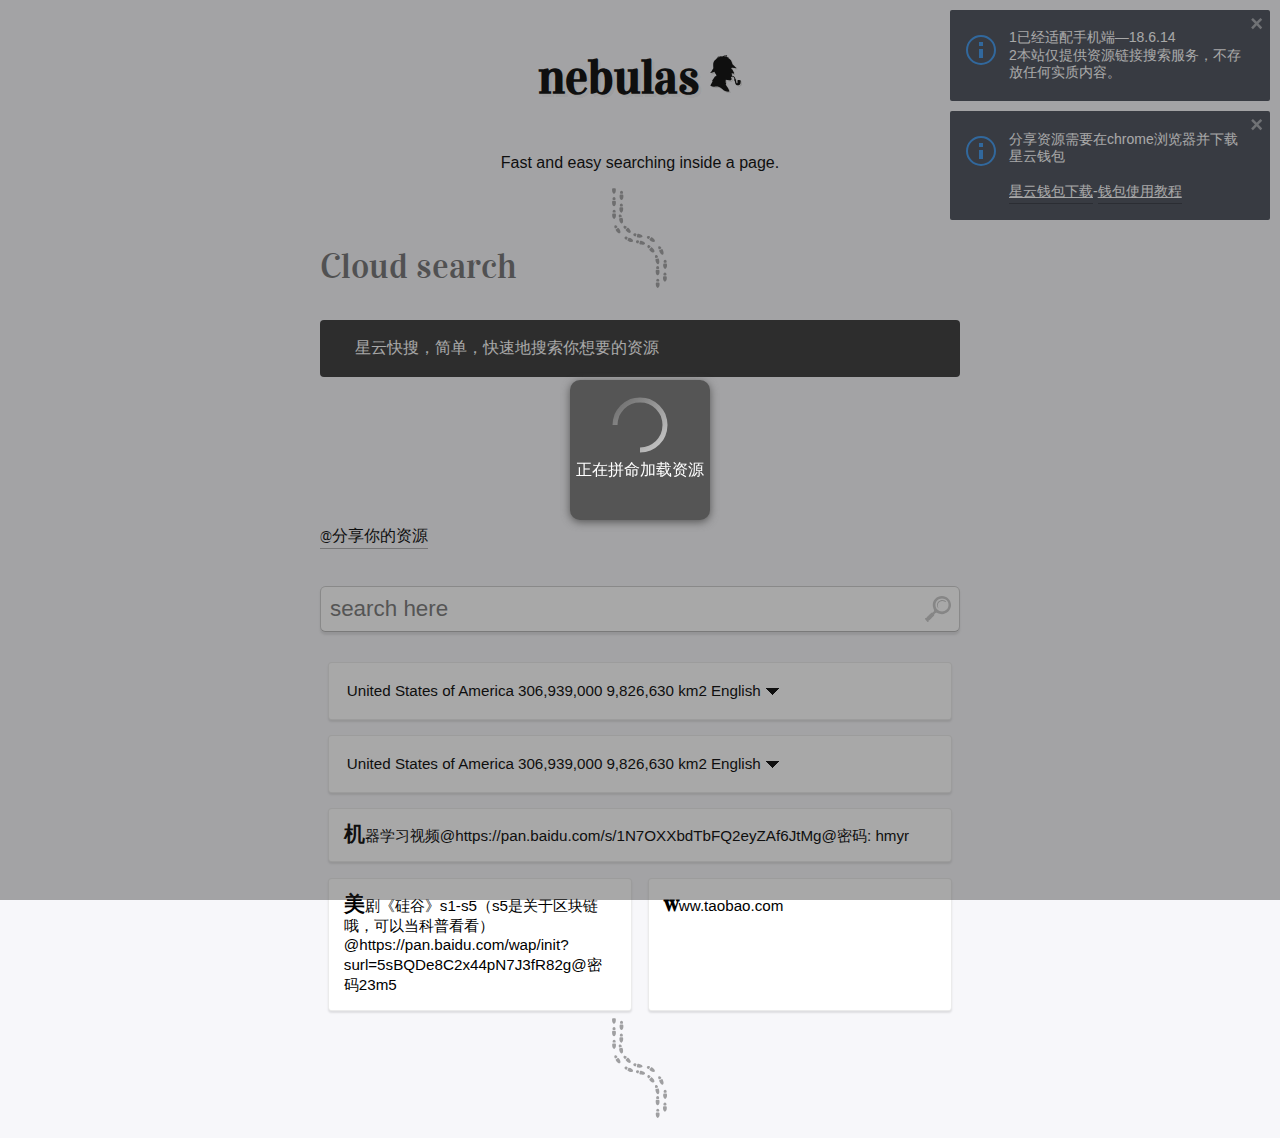
<file: index.html>
<!DOCTYPE html>
<!-- @author Haroen <hello@haroen.me> -->
<html lang="en">

<head>
  <title>星云dapp搜索引擎</title>
  <meta charset="utf-8" />
  <meta name="viewport" content="width=device-width, initial-scale=1.0, shrink-to-fit=no" />
  <link href='https://fonts.googleapis.com/css?family=Vidaloka' rel='stylesheet' type='text/css'>
  <link rel="stylesheet" href="css/style.css">
  <script src="js/jquery-1.9.1.js" type="text/javascript" charset="utf-8"></script>
<script src="js/xcConfirm.js" type="text/javascript" charset="utf-8"></script>
<link rel="stylesheet" type="text/css" href="css/xcConfirm.css"/>
<script type="text/javascript" src="./dist/nebulas.js"></script>
<link href="css/spop.min.css" rel="stylesheet"/>
<script type="text/javascript" src="./dist/nebPay.js"></script>
<script  src="js/alert.js"></script>
<link rel="stylesheet" href="css/bootstrap-table-expandable.css">
<script src="js/bootstrap-table-expandable.js"></script>




<link rel="stylesheet" type="text/css" href="./css/mobie.css" media="only screen and (max-device-width:700px)">	


 
<script type="text/javascript">
    var dappContactAddress = "n1jEQBjtSZs2LoTHQSLLi1J5o1jEd9a7cNA";
    var nebulas = require("nebulas"), Account = Account, neb = new nebulas.Neb();
    neb.setRequest(new nebulas.HttpRequest("https://mainnet.nebulas.io"));
    var NebPay = require("nebpay");     //https://github.com/nebulasio/nebPay
    var nebPay = new NebPay();
    var serialNumber;
    
	  var from = dappContactAddress
        var value = "0";
        var nonce = "0"
        var gas_price = "1000000"
        var gas_limit = "2000000"
        var callFunction = "getlength";
        var callArgs = "[]";
		var aaa;
		var number=0;
        console.log(callArgs);
        var contract = {
            "function": callFunction,
            "args": callArgs
        }
    function get(){
      showLoading({
            title:"正在拼命加载资源",
            mask:true,
            success:function (res) {
                console.warn(JSON.stringify(res))
            }
        });
        setTimeout(function(){
            hideLoading()
        },2000);
        spop('1已经适配手机端—18.6.14<br>2本站仅提供资源链接搜索服务，不存放任何实质内容。');
        spop('分享资源需要在chrome浏览器并下载星云钱包<br><br><a href="https://github.com/nebulasio/WebExtensionWallet" target="_blank">星云钱包下载</a>-<a href="https://chinawhite666.github.io/Nebulas-Exchange/help.html" target="_blank">钱包使用教程</a>');
		console.log("111");
   
		var callFunction = "getJoker";
        
		for(var i=0;i<30;i++){
			console.log("222");
			var callArgs = "[\""+i+"\"]";
			var contract = {
            "function": callFunction,
            "args": callArgs
			}
			neb.api.call(from, dappContactAddress, value, nonce, gas_price, gas_limit, contract).then(function (resp) {
            var result = resp.result;
            
      result = JSON.parse(result);
			var contentstr = result.content;
			if(contentstr.length>0 ){

         var a= document.getElementById("list");
        var b = document.createElement("blockquote");
         b.innerHTML=contentstr;
         a.appendChild(b);
         holmes({
        input: '.search input',
        find: '.results blockquote',
        placeholder: '',
        class: {
          visible: 'visible',
          hidden: 'hidden'
        }
          });
          
			
		
			
		  }
        }).catch(function (err) {
            console.log("error :" + err.message);

        })

		}



	}
  
	window.onload =get;




    
	$(function(){
		
	
    
    $("#btn6").click(function(){
					var txt=  "格式:内容介绍 链接 密码";
        
					window.wxc.xcConfirm(txt, window.wxc.xcConfirm.typeEnum.input,{
						onOk:function(v){
              var to = dappContactAddress;
              var callFunction = "save";
              var value = "0";
              var callArgs = "[\"" +v+ "\"]";
              serialNumber = nebPay.call(to, value, callFunction, callArgs, {    //使用nebpay的call接口去调用合约,
                listener: function (resp) {
                    console.log("thecallback is " + resp)
                    if(typeof resp == "string"){
                    console.log("reject! cancel");
                     alert("已取消上传")
               
                    }else{
                      var a= document.getElementById("list");
                       var b = document.createElement("blockquote");
                      b.innerHTML=v;
                      a.appendChild(b);
                      alert("上传成功");
                
                
            }
                }
            });


            
              
							console.log(v);
						}
					});
				});

	});
</script>

</head>

<body>
  <header>
    <h1>
      <a href="#">nebulas</a>
      <img src="images/holmes_logo-hover.svg" alt="Holmes Logo">
    </h1>
    <p>Fast and easy searching inside a page.</p>
  </header>
  <span class="separator" data-category="Cloud search"></span>
 
  <pre><code class="microlight">
  星云快搜，简单，快速地搜索你想要的资源
    </code></pre>
    <pre><code class="microlight hidden" id="full-doc">
holmes({
  // queryselector for the input
  input: '.search input',
  // queryselector for element to search in
  find: '.results article',
  // (optional) text to show when no results
  placeholder: 'no results',
  class: {
    // (optional) class to add to matched elements
    visible: 'visible',
    // (optional) class to add to non-matched elements
    hidden: 'hidden'
  },
  // (optional) if true, this will refresh the content every search
  dynamic: false,
  // (optional) needs to be true if the input is a contenteditable field instead of a
  contenteditable: false,
  // (optional) in case you don't want to wait for DOMContentLoaded before starting Holmes:
  instant: true
});
    </code></pre>
 
  <span class="separator" data-category=""></span>
  <p><a  id="btn6">@分享你的资源</a></p>
  <div class="search">
    <input type="search" placeholder="search here" required>
    
  </div>
  <div class="results" id="list">
   
      <blockquote>
        <table class="table table-hover table-expandable">
       
  <tbody>
    <tr>
      <td>United States of America</td>
      <td>306,939,000</td>
      <td>9,826,630 km2</td>
      <td>English</td>
    </tr>
    <tr>
      <td colspan="5">
        
        <ul>
          <li>USA on Wikipedia</li>
          <li>National Atlas of the United States</li>
          <li>这里显示更多信息</li>
        </ul>   
      </td>
    </tr>
    </tbody>
    </table>
      </blockquote>
      <blockquote>
        <table class="table table-hover table-expandable">
       
  <tbody>
    <tr>
      <td>United States of America</td>
      <td>306,939,000</td>
      <td>9,826,630 km2</td>
      <td>English</td>
    </tr>
    <tr>
      <td colspan="5">
        
        <ul>
          <li>USA on Wikipedia</li>
          <li>National Atlas of the United States</li>
          <li>这里显示更多信息</li>
        </ul>   
      </td>
    </tr>
    </tbody>
    </table>
      </blockquote>
      <blockquote>
        机器学习视频@https://pan.baidu.com/s/1N7OXXbdTbFQ2eyZAf6JtMg@密码: hmyr
        </blockquote>
     <blockquote>
       美剧《硅谷》s1-s5（s5是关于区块链哦，可以当科普看看）@https://pan.baidu.com/wap/init?surl=5sBQDe8C2x44pN7J3fR82g@密码23m5
     </blockquote>   
     <blockquote>
        www.taobao.com
        </blockquote>

   
  </div>
  <span class="separator"></span>
  
  <script src="js/holmes.js"></script>
  <script src="js/microlight.js"></script>
 
  <script src="js/spop.min.js"></script>
 
  <script>
  // holmes setup
 

  // show all of the options
  document.getElementById('more').addEventListener('click',function(e){
    e.preventDefault();
    document.getElementById('full-doc').classList.toggle('hidden');
  });

  // toggle for showing hidden elements
  document.querySelector('.toggle').addEventListener('click', function(e) {
    e.target.classList.toggle('clicked');
    document.querySelector('.results').classList.toggle('classes');
  });
  </script>
</body>

</html>
</file>
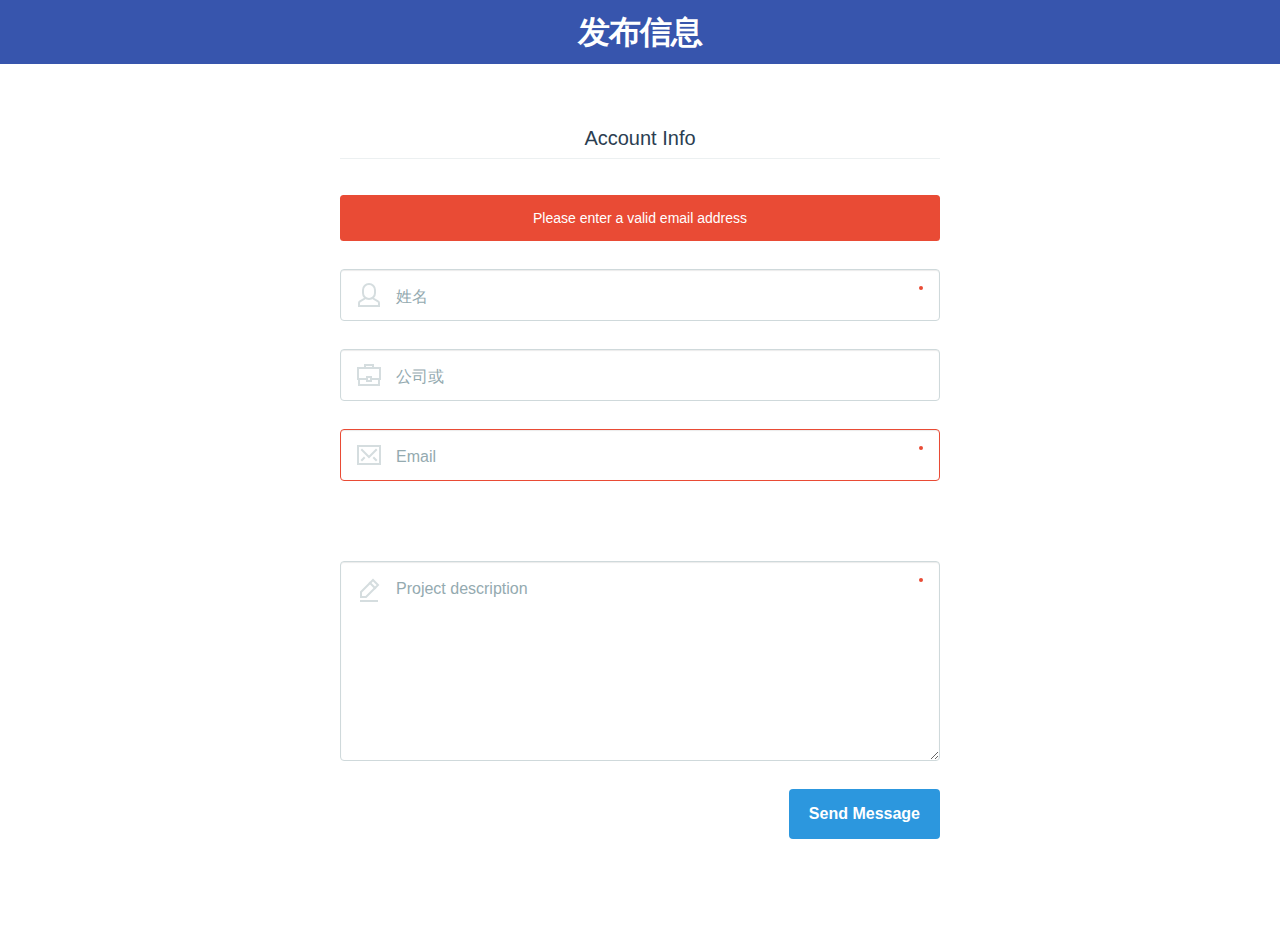
<file: pub/index.html>
<!doctype html>
<html lang="zh">
<head>
	<meta charset="UTF-8">
	<meta http-equiv="X-UA-Compatible" content="IE=edge,chrome=1"> 
	<meta name="viewport" content="width=device-width, initial-scale=1.0">
	<title>jQuery和CSS3超炫联系方式表单美化插件</title>
	<link rel="stylesheet" type="text/css" href="css/default.css">
	<link rel="stylesheet" href="css/reset.css"> <!-- CSS reset -->
	<link rel="stylesheet" href="css/1.css"> <!-- Resource style -->
	<script src="js/modernizr.js"></script> <!-- Modernizr -->
</head>
<body>
	<div class="jq22-container">
		<header class="jq22-header bgcolor-11">
			<h1>发布信息</h1>
		</header>
		<!--<div class="jq22-content bgcolor-8">
			
		</div>-->
		<form class="cd-form floating-labels">
			<fieldset>
				<legend>Account Info</legend>

				<div class="error-message">
					<p>Please enter a valid email address</p>
				</div>

				<div class="icon">
					<label class="cd-label" for="cd-name">姓名</label>
					<input class="user" type="text" name="cd-name" id="cd-name" required>
			    </div> 

			    <div class="icon">
			    	<label class="cd-label" for="cd-company">公司或</label>
					<input class="company" type="text" name="cd-company" id="cd-company">
			    </div> 

			    <div class="icon">
			    	<label class="cd-label" for="cd-email">Email</label>
					<input class="email error" type="email" name="cd-email" id="cd-email" required>
			    </div>
			</fieldset>

			<fieldset>
				

				

				

				<div class="icon">
					<label class="cd-label" for="cd-textarea">Project description</label>
	      			<textarea class="message" name="cd-textarea" id="cd-textarea" required></textarea>
				</div>

				<div>
			      	<input type="submit" value="Send Message">
			    </div>
			</fieldset>
		</form>
	</div>
	
	<script src="http://www.jq22.com/jquery/jquery-1.10.2.js"></script>
	<script src="js/main.js"></script> <!-- Resource jQuery -->
</body>
</html>
</file>
<file: css/style.css>
/**
 * Styles for Holmes.js
 * Original by Lucas Bonomi
 * Changes by Haroen Viaene
 * Revised by Christian Carriere-Tisseur
 */

:root {
  font-size: 16px;
}

html {
  padding: 0 1em;
  background: #F7F7FA;
}

body {
  font-family: system, -apple-system, sans-serif;
  max-width: 40rem;
  margin: 1em auto;
  -webkit-font-smoothing: antialiased;
  -moz-osx-font-smoothing: grayscaled;
  box-sizing: border-box;
  font-weight: 300;
}

header {
  text-align: center;
}

header img {
  height: .8em;
}

button {
  outline: none;
  padding: 0;
  margin: 0;
}

/**
 * Typography
 */

h1 {
  font-family: Didot, "Vidaloka", serif;
  font-size: 3em;
  color: #000;
  display: inline-block;
  position: relative;
  text-shadow: 1px 1px 0 #EDEDED, 3px 3px 0 rgba(0, 0, 0, .05)
}

h3 {
  font-family: Didot, "Vidaloka", serif;
  font-weight: bold;
  font-size: 2.2em;
}


/* todo: don't need a media query */

@media (max-width: 640px) {
  h3 {
    font-size: 5vw;
  }
}

h1:hover {
  text-shadow: 1px 1px 0 #EDEDED, 3px 3px 0 rgba(0, 0, 0, .2)
}

h1 a {
  color: #000;
  text-decoration: none;
  border-bottom: none;
}

a {
  font-family: Didot, "Vidaloka", serif;
  color: #000;
  text-decoration: none;
  padding-bottom: .16rem;
  border-bottom: 1px solid rgba(0, 0, 0, .3);
}


/**
 * Input
 */

input[type="search"] {
  font-size: 1.4em;
  border-radius: .25em;
  background-color: #fff;
  background-image: url(../images/search-icon.svg);
  background-repeat: no-repeat;
  background-position: center right 8px;
  background-size: 4%;
  box-shadow: 0 .1em .1em 0 rgba(0, 0, 0, .1);
  border: solid 1px rgba(0, 0, 0, .2);
  border-bottom: 1px solid rgba(0, 0, 0, .3);
  padding: .4em;
  width: 100%;
  margin: 1em 0;
  -webkit-appearance: none;
  -moz-appearance: none;
  appearance: none;
  outline: none;
}

input[type="search"]::-webkit-search-cancel-button {
  right: .4em;
  position: relative;
}

input[type="search"]:not(:invalid) {
  background: #fff;
}


/**
 * Code block
 */

pre {
  background: #333;
  color: #fff;
  padding: 0 1em;
  border-radius: .25em;
  overflow: auto;
}

pre:first-of-type {
  margin-top: 2em;
}

/**
* Search
*/

.search {
  position: relative;
}

.search .toggle {
  position: absolute;
  top: 64%;
  right: 7%;
  -webkit-transform: translateY(-50%);
  transform: translateY(-50%);
  font-size: 3.5em;
  color: rgba(0, 0, 0, .25);
  display: block;
  width: 1em;
  height: 1em;
  text-align: center;
  line-height: 1em;
  -webkit-appearance: none;
  -moz-appearance: none;
  appearance: none;
  background: none;
  border: none;
  font-family: Didot, "Vidaloka", serif;
}

.search .toggle:hover:after {
  content: attr(data-tooltip);
  position: absolute;
  top: -46px;
  left: -96px;
  color: #fff;
  border-radius: .25em;
  padding: .35rem;
  background: rgba(0, 0, 0, .8);
  font-size: 1rem;
  width: 170px;
  opacity: 1;
  font-family: system, -apple-system, sans-serif;
  line-height: 1;
}

.search .toggle.clicked {
  color: rgba(0, 0, 0, .5);
}


/**
 * Results
 */

.results {
  display: -webkit-flex;
  display: -ms-flexbox;
  display: flex;
  -webkit-flex-wrap: wrap;
  -ms-flex-wrap: wrap;
  -o-flex-wrap: wrap;
  flex-wrap: wrap;
  -webkit-flex-direction: row;
  -moz-flex-direction: row;
  -ms-flex-direction: row;
  -o-flex-direction: row;
  flex-direction: row;
  -webkit-justify-content: center;
  -ms-flex-pack: center;
  justify-content: center;
}


/**
 * Results Cards
 */

.results blockquote {
  
 
  
  flex-basis: 8em;
  
  
  flex-grow: 1;
  border: 1px solid black;
  padding: 1em;
  border-radius: .25em;
  background-color: #fff;
  box-shadow: 0 2px 2px 0 rgba(0, 0, 0, .1);
  border: solid 1px rgba(155, 155, 155, .2);
  margin: .5em;
  font-size: .95em;
  line-height: 1.3em;
  font-weight: 400;
}

.results blockquote:first-letter,
.results cite {
  font-family: Didot, "Vidaloka", serif;
  font-weight: bold;
  font-size: 1.4em;
}

.results cite {
  font-size: .95em;
  vertical-align: bottom;
  display: inline-block;
  font-style: normal;
  font-weight: 400;
  margin-top: 1.2em;
  -webkit-font-smoothing: subpixel-antialiased;
}

.results.classes blockquote.visible {
  border-bottom: 5px solid #86BA68;

  order: 1;
}

.results.classes blockquote.hidden {
  border-bottom: 5px solid #D15E39;
  display: block;
  -webkit-order: 2;
  -ms-flex-order: 2;
  order: 2;
}

/**
 * Footer
 */

footer {
  padding: 2em 0 0;
}

@media (max-width: 640px) {
  footer {
    font-size: .8em;
    padding: 1em 0;
    line-height: 2;
    text-align: center;
  }
  footer .pull-right {
    width: 100%;
    float: left;
  }
}


/**
 * Generic classes
 */

.hidden {
  display: none;
}

.pull-right {
  float: right;
}

span.separator {
  font-family: Didot, "Vidaloka", serif;
  font-size: 2.2em;
  display: block;
  min-height: 100px;
  position: relative;
}

span.separator:after {
  content: attr(data-category);
  position: absolute;
  bottom: 0;
  right: 0;
  opacity: .55;
}

@media (max-width: 640px) {
  span.separator:after {
    font-size: .8em;
  }
}

span.separator:before {
  content: '';
  position: absolute;
  background: url(../images/footprint.svg) no-repeat center center / contain;
  width: 100%;
  height: 100%;
}

span.separator:nth-of-type(odd):before {
  -moz-transform: scaleX(-1);
  -o-transform: scaleX(-1);
  -webkit-transform: scaleX(-1);
  transform: scaleX(-1);
  filter: FlipH;
  -ms-filter: "FlipH";
}

span.separator:nth-of-type(odd):after {
  left: 0;
  right: inherit;
}

.microlight {
  font-family: 'Courier New', monospace;
  white-space: pre;
  color: #fff;
}
</file>
<file: css/xcConfirm.css>
.verticalAlign{ vertical-align:middle; display:inline-block; height:100%; margin-left:-1px;}

.xcConfirm .xc_layer{position: fixed; top: 0; left: 0; width: 100%; height: 100%; background-color: #666666; opacity: 0.5; z-index: 2147000000;}
.xcConfirm .popBox{position: fixed; left: 50%; top: 50%; background-color: #ffffff; z-index: 2147000001; width: 570px; height: 300px; margin-left: -285px; margin-top: -150px; border-radius: 5px; font-weight: bold; color: #535e66;}
.xcConfirm .popBox .ttBox{height: 30px; line-height: 30px; padding: 14px 30px; }
.xcConfirm .popBox .ttBox .tt{font-size: 18px; display: block; float: left; height: 30px; position: relative;}
.xcConfirm .popBox .ttBox .clsBtn{display: block; cursor: pointer; width: 12px; height: 12px; position: absolute; top: 22px; right: 30px; background: url(../img/icons.png) -48px -96px no-repeat;}
.xcConfirm .popBox .txtBox{margin: 40px 100px; height: 80px; overflow: hidden;}
.xcConfirm .popBox .txtBox .bigIcon{float: left; margin-right: 20px; width: 48px; height: 48px; background-image: url(../img/icons.png); background-repeat: no-repeat; background-position: 48px 0;}
.xcConfirm .popBox .txtBox p{ height: 84px; margin-top: 16px; line-height: 26px; overflow-x: hidden; overflow-y: auto;}
.xcConfirm .popBox .txtBox p input{width: 364px; height: 30px; border: solid 1px #eef0f1; font-size: 18px; margin-top: 6px;}

.xcConfirm .popBox .btnGroup{float: right;}
.xcConfirm .popBox .btnGroup .sgBtn{margin-top: 14px; margin-right: 10px;}
.xcConfirm .popBox .sgBtn{display: block; cursor: pointer; float: left; width: 95px; height: 35px; line-height: 35px; text-align: center; color: #FFFFFF; border-radius: 5px;}
.xcConfirm .popBox .sgBtn.ok{background-color: #d90000ad; color: #FFFFFF;}
.xcConfirm .popBox .sgBtn.cancel{background-color: #546a79; color: #FFFFFF;}
.sgBtn{width: 135px; height: 35px; line-height: 35px; margin-left: 10px; margin-top: 10px; text-align: center; background-color: #0095D9; color: #FFFFFF; float: left; border-radius: 5px;}
</file>
<file: css/mobie.css>
blockquote{


    width: 60% !important;
    word-wrap: break-word !important;

}
.results {


  width: 90% !important;


}
.popBox {

  width: 500px !important;

}
</file>
<file: pub/css/1.css>
/* -------------------------------- 

Primary style

-------------------------------- */
*, *::after, *::before {
  -webkit-box-sizing: border-box;
  -moz-box-sizing: border-box;
  box-sizing: border-box;
}

html {
  font-size: 62.5%;
}

body {
  font-size: 1.6rem;
  font-family: "Open Sans", sans-serif;
  color: #2b3e51;
  background-color: #ffffff;
}

a {
  color: #2c97de;
  text-decoration: none;
}

/* -------------------------------- 

Form

-------------------------------- */
.cd-form {
  width: 90%;
  max-width: 600px;
  margin: 4em auto;
}
.cd-form::after {
  clear: both;
  content: "";
  display: table;
}
.cd-form fieldset {
  margin: 24px 0;
}
.cd-form legend {
  padding-bottom: 10px;
  margin-bottom: 20px;
  font-size: 2rem;
  border-bottom: 1px solid #ecf0f1;
}
.cd-form div {
  /* form element wrapper */
  position: relative;
  margin: 20px 0;
}
.cd-form h4, .cd-form .cd-label {
  font-size: 1.3rem;
  color: #94aab0;
  margin-bottom: 10px;
}
.cd-form .cd-label {
  display: block;
}
.cd-form input, .cd-form textarea, .cd-form select, .cd-form label {
  font-family: "Open Sans", sans-serif;
  font-size: 1.6rem;
  color: #2b3e51;
}
.cd-form input[type="text"],
.cd-form input[type="email"],
.cd-form textarea,
.cd-form select,
.cd-form legend {
  display: block;
  width: 100%;
  -webkit-appearance: none;
  -moz-appearance: none;
  -ms-appearance: none;
  -o-appearance: none;
  appearance: none;
}
.cd-form input[type="text"],
.cd-form input[type="email"],
.cd-form textarea,
.cd-form select {
  /* general style for input elements */
  padding: 12px;
  border: 1px solid #cfd9db;
  background-color: #ffffff;
  border-radius: .25em;
  box-shadow: inset 0 1px 1px rgba(0, 0, 0, 0.08);
}
.cd-form input[type="text"]:focus,
.cd-form input[type="email"]:focus,
.cd-form textarea:focus,
.cd-form select:focus {
  outline: none;
  border-color: #2c97de;
  box-shadow: 0 0 5px rgba(44, 151, 222, 0.2);
}
.cd-form .cd-select {
  /* select element wapper */
  position: relative;
}
.cd-form .cd-select::after {
  /* arrow icon for select element */
  content: '';
  position: absolute;
  z-index: 1;
  right: 16px;
  top: 50%;
  margin-top: -8px;
  display: block;
  width: 16px;
  height: 16px;
  background: url("../img/cd-icon-arrow.svg") no-repeat center center;
  pointer-events: none;
}
.cd-form select {
  box-shadow: 0 1px 3px rgba(0, 0, 0, 0.08);
  cursor: pointer;
}
.cd-form select::-ms-expand {
  display: none;
}
.cd-form .cd-form-list {
  margin-top: 16px;
}
.cd-form .cd-form-list li {
  /* wrapper for radio and checkbox input types */
  display: inline-block;
  position: relative;
  -webkit-user-select: none;
  -moz-user-select: none;
  -ms-user-select: none;
  user-select: none;
  margin: 0 20px 16px 0;
}
.cd-form input[type=radio],
.cd-form input[type=checkbox] {
  /* hide original check and radio buttons */
  position: absolute;
  left: 0;
  top: 50%;
  -webkit-transform: translateY(-50%);
  -moz-transform: translateY(-50%);
  -ms-transform: translateY(-50%);
  -o-transform: translateY(-50%);
  transform: translateY(-50%);
  margin: 0;
  padding: 0;
  opacity: 0;
  z-index: 2;
}
.cd-form input[type="radio"] + label,
.cd-form input[type="checkbox"] + label {
  padding-left: 24px;
}
.cd-form input[type="radio"] + label::before,
.cd-form input[type="radio"] + label::after,
.cd-form input[type="checkbox"] + label::before,
.cd-form input[type="checkbox"] + label::after {
  /* custom radio and check boxes */
  content: '';
  display: block;
  position: absolute;
  left: 0;
  top: 50%;
  margin-top: -8px;
  width: 16px;
  height: 16px;
}
.cd-form input[type="radio"] + label::before,
.cd-form input[type="checkbox"] + label::before {
  border: 1px solid #cfd9db;
  background: #ffffff;
  box-shadow: inset 0 1px 1px rgba(0, 0, 0, 0.08);
}
.cd-form input[type="radio"] + label::before,
.cd-form input[type="radio"] + label::after {
  border-radius: 50%;
}
.cd-form input[type="checkbox"] + label::before,
.cd-form input[type="checkbox"] + label::after {
  border-radius: .25em;
}
.cd-form input[type="radio"] + label::after,
.cd-form input[type="checkbox"] + label::after {
  background-color: #2c97de;
  background-position: center center;
  background-repeat: no-repeat;
  box-shadow: 0 0 5px rgba(44, 151, 222, 0.4);
  display: none;
}
.cd-form input[type="radio"] + label::after {
  /* custom image for radio button */
  background-image: url("../img/cd-icon-radio.svg");
}
.cd-form input[type="checkbox"] + label::after {
  /* custom image for checkbox */
  background-image: url("../img/cd-icon-check.svg");
}
.cd-form input[type="radio"]:checked + label::after,
.cd-form input[type="checkbox"]:checked + label::after {
  display: block;
}
.cd-form input[type="radio"]:checked + label::before,
.cd-form input[type="radio"]:checked + label::after,
.cd-form input[type="checkbox"]:checked + label::before,
.cd-form input[type="checkbox"]:checked + label::after {
  -webkit-animation: cd-bounce 0.3s;
  -moz-animation: cd-bounce 0.3s;
  animation: cd-bounce 0.3s;
}
.cd-form textarea {
  min-height: 200px;
  resize: vertical;
  overflow: auto;
}
.cd-form input[type="submit"] {
  /* button style */
  border: none;
  background: #2c97de;
  border-radius: .25em;
  padding: 16px 20px;
  color: #ffffff;
  font-weight: bold;
  float: right;
  cursor: pointer;
  -webkit-font-smoothing: antialiased;
  -moz-osx-font-smoothing: grayscale;
  -webkit-appearance: none;
  -moz-appearance: none;
  -ms-appearance: none;
  -o-appearance: none;
  appearance: none;
}
.no-touch .cd-form input[type="submit"]:hover {
  background: #42a2e1;
}
.cd-form input[type="submit"]:focus {
  outline: none;
  background: #2b3e51;
}
.cd-form input[type="submit"]:active {
  -webkit-transform: scale(0.9);
  -moz-transform: scale(0.9);
  -ms-transform: scale(0.9);
  -o-transform: scale(0.9);
  transform: scale(0.9);
}
.cd-form [required] {
  background: url("../img/cd-required.svg") no-repeat top right;
}
.cd-form .error-message p {
  background: #e94b35;
  color: #ffffff;
  font-size: 1.4rem;
  text-align: center;
  -webkit-font-smoothing: antialiased;
  -moz-osx-font-smoothing: grayscale;
  border-radius: .25em;
  padding: 16px;
}
.cd-form .error {
  border-color: #e94b35 !important;
}
@media only screen and (min-width: 600px) {
  .cd-form div {
    /* form element wrapper */
    margin: 32px 0;
  }
  .cd-form legend + div {
    /* reduce margin-top for first form element after the legend */
    margin-top: 20px;
  }
  .cd-form h4, .cd-form .cd-label {
    font-size: 1.4rem;
    margin-bottom: 10px;
  }
  .cd-form input[type="text"],
  .cd-form input[type="email"],
  .cd-form textarea,
  .cd-form select {
    padding: 16px;
  }
}

@-webkit-keyframes cd-bounce {
  0%, 100% {
    -webkit-transform: scale(1);
  }
  50% {
    -webkit-transform: scale(0.8);
  }
}
@-moz-keyframes cd-bounce {
  0%, 100% {
    -moz-transform: scale(1);
  }
  50% {
    -moz-transform: scale(0.8);
  }
}
@keyframes cd-bounce {
  0%, 100% {
    -webkit-transform: scale(1);
    -moz-transform: scale(1);
    -ms-transform: scale(1);
    -o-transform: scale(1);
    transform: scale(1);
  }
  50% {
    -webkit-transform: scale(0.8);
    -moz-transform: scale(0.8);
    -ms-transform: scale(0.8);
    -o-transform: scale(0.8);
    transform: scale(0.8);
  }
}
/* -------------------------------- 

Custom icons

-------------------------------- */
.cd-form .icon input, .cd-form .icon select, .cd-form .icon textarea {
  padding-left: 54px !important;
}
.cd-form .user {
  background: url("../img/cd-icon-user.svg") no-repeat 16px center;
}
.cd-form [required].user {
  background: url("../img/cd-icon-user.svg") no-repeat 16px center, url("../img/cd-required.svg") no-repeat top right;
}
.cd-form .company {
  background: url("../img/cd-icon-company.svg") no-repeat 16px center;
}
.cd-form [required].company {
  background: url("../img/cd-icon-company.svg") no-repeat 16px center, url("../img/cd-required.svg") no-repeat top right;
}
.cd-form .email {
  background: url("../img/cd-icon-email.svg") no-repeat 16px center;
}
.cd-form [required].email {
  background: url("../img/cd-icon-email.svg") no-repeat 16px center, url("../img/cd-required.svg") no-repeat top right;
}
.cd-form .budget {
  background: url("../img/cd-icon-budget.svg") no-repeat 16px center;
}
.cd-form .message {
  background: url("../img/cd-icon-message.svg") no-repeat 16px 16px;
}
.cd-form [required].message {
  background: url("../img/cd-icon-message.svg") no-repeat 16px 16px, url("../img/cd-required.svg") no-repeat top right;
}

/* -------------------------------- 

FLoating labels 

-------------------------------- */
.js .floating-labels div {
  margin: 28px 0;
}
.js .floating-labels .cd-label {
  position: absolute;
  top: 16px;
  left: 16px;
  font-size: 1.6rem;
  cursor: text;
  -webkit-transition: top 0.2s, left 0.2s, font-size 0.2s;
  -moz-transition: top 0.2s, left 0.2s, font-size 0.2s;
  transition: top 0.2s, left 0.2s, font-size 0.2s;
}
.js .floating-labels .icon .cd-label {
  left: 56px;
}
.js .floating-labels .cd-label.float {
  /* move label out the input field */
  font-size: 1.2rem;
  top: -16px;
  left: 0 !important;
}
@media only screen and (min-width: 600px) {
  .js .floating-labels legend + div {
    /* reduce margin-top for first form element after the legend */
    margin-top: 16px;
  }
  .js .floating-labels .cd-label {
    top: 20px;
  }
}
</file>
<file: css/spop.min.css>
@charset "UTF-8";/*!
 * smallPop 0.1.2 | https://github.com/silvio-r/spop
 * Copyright (c) 2015 Sílvio Rosa @silvior_
 * MIT license
 */.spop-container{z-index:2000;position:fixed}.spop-container,.spop-container *,.spop-container :after,.spop-container :before{box-sizing:border-box}.spop--top-left{top:0;left:0}.spop--top-left .spop{-webkit-transform-origin:0 0;-ms-transform-origin:0 0;transform-origin:0 0}.spop--top-center{top:0;left:50%;-webkit-transform:translateX(-50%);-ms-transform:translateX(-50%);transform:translateX(-50%)}.spop--top-center .spop{-webkit-transform-origin:50% 0;-ms-transform-origin:50% 0;transform-origin:50% 0}.spop--top-right{top:0;right:0}.spop--top-right .spop{-webkit-transform-origin:100% 0;-ms-transform-origin:100% 0;transform-origin:100% 0}.spop--center{top:50%;left:50%;-webkit-transform:translate3d(-50%,-50%,0);transform:translate3d(-50%,-50%,0)}.spop--center .spop{-webkit-transform-origin:50% 0;-ms-transform-origin:50% 0;transform-origin:50% 0}.spop--bottom-left{bottom:0;left:0}.spop--bottom-left .spop{-webkit-transform-origin:0 100%;-ms-transform-origin:0 100%;transform-origin:0 100%}.spop--bottom-center{bottom:0;left:50%;-webkit-transform:translateX(-50%);-ms-transform:translateX(-50%);transform:translateX(-50%)}.spop--bottom-center .spop{-webkit-transform-origin:50% 100%;-ms-transform-origin:50% 100%;transform-origin:50% 100%}.spop--bottom-right{bottom:0;right:0}.spop--bottom-right .spop{-webkit-transform-origin:100% 100%;-ms-transform-origin:100% 100%;transform-origin:100% 100%}@media screen and (max-width:30em){.spop--bottom-center,.spop--bottom-left,.spop--bottom-right,.spop--top-center,.spop--top-left,.spop--top-right{top:auto;bottom:0;left:0;right:0;margin-left:0;-webkit-transform:translateX(0);-ms-transform:translateX(0);transform:translateX(0)}.spop--bottom-center .spop,.spop--bottom-left .spop,.spop--bottom-right .spop,.spop--top-center .spop,.spop--top-left .spop,.spop--top-right .spop{-webkit-transform-origin:50% 100%;-ms-transform-origin:50% 100%;transform-origin:50% 100%}.spop{border-bottom:1px solid rgba(0,0,0,.15)}}.spop{position:relative;min-height:56px;line-height:1.25;font-size:14px;-webkit-transform:translateZ(0);transform:translateZ(0)}@media screen and (min-width:30em){.spop{border-radius:2px;width:320px;margin:.7em}}.spop--error,.spop--info,.spop--success,.spop--warning{color:#fff;background-color:#454A56}@-webkit-keyframes spopIn{0%{-webkit-transform:scale(.2,.2);transform:scale(.2,.2)}95%{-webkit-transform:scale(1.1,1.1);transform:scale(1.1,1.1)}100%{-webkit-transform:scale(1,1);transform:scale(1,1)}}@keyframes spopIn{0%{-webkit-transform:scale(.2,.2);transform:scale(.2,.2)}95%{-webkit-transform:scale(1.1,1.1);transform:scale(1.1,1.1)}100%{-webkit-transform:scale(1,1);transform:scale(1,1)}}@-webkit-keyframes spopOut{0%{opacity:1;-webkit-transform:scale(1,1);transform:scale(1,1)}20%{-webkit-transform:scale(1.1,1.1);transform:scale(1.1,1.1)}100%{opacity:0;-webkit-transform:scale(0,0);transform:scale(0,0)}}@keyframes spopOut{0%{opacity:1;-webkit-transform:scale(1,1);transform:scale(1,1)}20%{-webkit-transform:scale(1.1,1.1);transform:scale(1.1,1.1)}100%{opacity:0;-webkit-transform:scale(0,0);transform:scale(0,0)}}.spop--out{-webkit-animation:spopOut .4s ease-in-out;animation:spopOut .4s ease-in-out}.spop--in{-webkit-animation:spopIn .4s ease-in-out;animation:spopIn .4s ease-in-out}.spop-body{padding:1.4em}.spop-body p{margin:0}.spop-body a{color:#fff;text-decoration:underline}.spop-body a:hover{color:rgba(255,255,255,.8);text-decoration:none}.spop-title{margin-top:0;margin-bottom:.25em;color:#fff}.spop-close{position:absolute;right:0;top:0;height:32px;width:32px;padding-top:7px;padding-right:7px;font-size:22px;font-weight:700;text-align:right;line-height:.6;color:#fff;opacity:.5}.spop-close:hover{opacity:.7;cursor:pointer}.spop-icon{position:absolute;top:25px;left:16px;width:30px;height:30px;border-radius:50%;-webkit-animation:spopIn .4s .4s ease-in-out;animation:spopIn .4s .4s ease-in-out}.spop-icon:after,.spop-icon:before{content:"";position:absolute;display:block}.spop-icon+.spop-body{padding-left:4.2em}.spop-icon--error,.spop-icon--info{border:2px solid #3a95ed}.spop-icon--error:before,.spop-icon--info:before{top:5px;left:11px;width:4px;height:4px;background-color:#3a95ed}.spop-icon--error:after,.spop-icon--info:after{top:12px;left:11px;width:4px;height:9px;background-color:#3a95ed}.spop-icon--error{border-color:#ff5656}.spop-icon--error:before{top:16px;background-color:#ff5656}.spop-icon--error:after{top:5px;background-color:#ff5656}.spop-icon--success{border:2px solid #2ecc54}.spop-icon--success:before{top:7px;left:7px;width:13px;height:8px;border-bottom:3px solid #2ecc54;border-left:3px solid #2ecc54;-webkit-transform:rotate(-45deg);-ms-transform:rotate(-45deg);transform:rotate(-45deg)}.spop-icon--warning{border:2px solid #fcd000}.spop-icon--warning:before{top:7px;left:7px;width:0;height:0;border-style:solid;border-color:transparent transparent #fcd000;border-width:0 6px 10px}
</file>
<file: pub/css/default.css>
body, html { font-size: 100%; 	padding: 0; margin: 0;}

/* Reset */
*,
*:after,
*:before {
	-webkit-box-sizing: border-box;
	-moz-box-sizing: border-box;
	box-sizing: border-box;
}

/* Clearfix hack by Nicolas Gallagher: http://nicolasgallagher.com/micro-clearfix-hack/ */
.clearfix:before,
.clearfix:after {
	content: " ";
	display: table;
}

.clearfix:after {
	clear: both;
}


a{color: #2fa0ec;text-decoration: none;outline: none;}
a:hover,a:focus{color:#74777b;}

.jq22-container{
	margin: 0 auto;
	text-align: center;
	overflow: hidden;
}
.jq22-content {
	font-size: 150%;
	padding: 1em 0;
}

.jq22-content h2 {
	margin: 0 0 2em;
	opacity: 0.1;
}

.jq22-content p {
	margin: 1em 0;
	padding: 5em 0 0 0;
	font-size: 0.65em;
}
.bgcolor-1 { background: #f0efee; }
.bgcolor-2 { background: #f9f9f9; }
.bgcolor-3 { background: #e8e8e8; }/*light grey*/
.bgcolor-4 { background: #2f3238; color: #fff; }/*Dark grey*/
.bgcolor-5 { background: #df6659; color: #521e18; }/*pink1*/
.bgcolor-6 { background: #2fa8ec; }/*sky blue*/
.bgcolor-7 { background: #d0d6d6; }/*White tea*/
.bgcolor-8 { background: #3d4444; color: #fff; }/*Dark grey2*/
.bgcolor-9 { background: #ef3f52; color: #fff;}/*pink2*/
.bgcolor-10{ background: #64448f; color: #fff;}/*Violet*/
.bgcolor-11{ background: #3755ad; color: #fff;}/*dark blue*/
.bgcolor-12{ background: #3498DB; color: #fff;}/*light blue*/
/* Header */
.jq22-header{
	padding: 1em 190px 1em;
	letter-spacing: -1px;
	text-align: center;
}
.jq22-header h1 {
	font-weight: 600;
	font-size: 2em;
	line-height: 1;
	margin-bottom: 0;
	font-family: "Segoe UI", "Lucida Grande", Helvetica, Arial, "Microsoft YaHei", FreeSans, Arimo, "Droid Sans", "wenquanyi micro hei", "Hiragino Sans GB", "Hiragino Sans GB W3", "FontAwesome", sans-serif;
}
.jq22-header h1 span {
	font-family: "Segoe UI", "Lucida Grande", Helvetica, Arial, "Microsoft YaHei", FreeSans, Arimo, "Droid Sans", "wenquanyi micro hei", "Hiragino Sans GB", "Hiragino Sans GB W3", "FontAwesome", sans-serif;
	display: block;
	font-size: 60%;
	font-weight: 400;
	padding: 0.8em 0 0.5em 0;
	color: #c3c8cd;
}
/*nav*/
.jq22-demo a{color: #1d7db1;text-decoration: none;}
.jq22-demo{width: 100%;padding-bottom: 1.2em;}
.jq22-demo a{display: inline-block;margin: 0.5em;padding: 0.6em 1em;border: 3px solid #1d7db1;font-weight: 700;}
.jq22-demo a:hover{opacity: 0.6;}
.jq22-demo a.current{background:#1d7db1;color: #fff; }
/* Top Navigation Style */
.jq22-links {
	position: relative;
	display: inline-block;
	white-space: nowrap;
	font-size: 1.5em;
	text-align: center;
}

.jq22-links::after {
	position: absolute;
	top: 0;
	left: 50%;
	margin-left: -1px;
	width: 2px;
	height: 100%;
	background: #dbdbdb;
	content: '';
	-webkit-transform: rotate3d(0,0,1,22.5deg);
	transform: rotate3d(0,0,1,22.5deg);
}

.jq22-icon {
	display: inline-block;
	margin: 0.5em;
	padding: 0em 0;
	width: 1.5em;
	text-decoration: none;
}

.jq22-icon span {
	display: none;
}

.jq22-icon:before {
	margin: 0 5px;
	text-transform: none;
	font-weight: normal;
	font-style: normal;
	font-variant: normal;
	font-family: 'icomoon';
	line-height: 1;
	speak: none;
	-webkit-font-smoothing: antialiased;
}
/* footer */
.jq22-footer{width: 100%;padding-top: 10px;}
.jq22-small{font-size: 0.8em;}
.center{text-align: center;}
/****/
.related {
	color: #fff;
	background: #333;
	text-align: center;
	font-size: 1.25em;
	padding: 0.5em 0;
	overflow: hidden;
}

.related > a {
	vertical-align: top;
	width: calc(100% - 20px);
	max-width: 340px;
	display: inline-block;
	text-align: center;
	margin: 20px 10px;
	padding: 25px;
	font-family: "Segoe UI", "Lucida Grande", Helvetica, Arial, "Microsoft YaHei", FreeSans, Arimo, "Droid Sans", "wenquanyi micro hei", "Hiragino Sans GB", "Hiragino Sans GB W3", "FontAwesome", sans-serif;
}
.related a {
	display: inline-block;
	text-align: left;
	margin: 20px auto;
	padding: 10px 20px;
	opacity: 0.8;
	-webkit-transition: opacity 0.3s;
	transition: opacity 0.3s;
	-webkit-backface-visibility: hidden;
}

.related a:hover,
.related a:active {
	opacity: 1;
}

.related a img {
	max-width: 100%;
	opacity: 0.8;
	border-radius: 4px;
}
.related a:hover img,
.related a:active img {
	opacity: 1;
}
.related h3{font-family: "Microsoft YaHei", sans-serif;}
.related a h3 {
	font-weight: 300;
	margin-top: 0.15em;
	color: #fff;
}
/* icomoon */
.icon-jq22-home-outline:before {
	content: "\e5000";
}

.icon-jq22-arrow-forward-outline:before {
	content: "\e5001";
}

@media screen and (max-width: 50em) {
	.jq22-header {
		padding: 3em 10% 4em;
	}
	.jq22-header h1 {
        font-size:2em;
    }
}


@media screen and (max-width: 40em) {
	.jq22-header h1 {
		font-size: 1.5em;
	}
}

@media screen and (max-width: 30em) {
    .jq22-header h1 {
        font-size:1.2em;
    }
}
</file>
